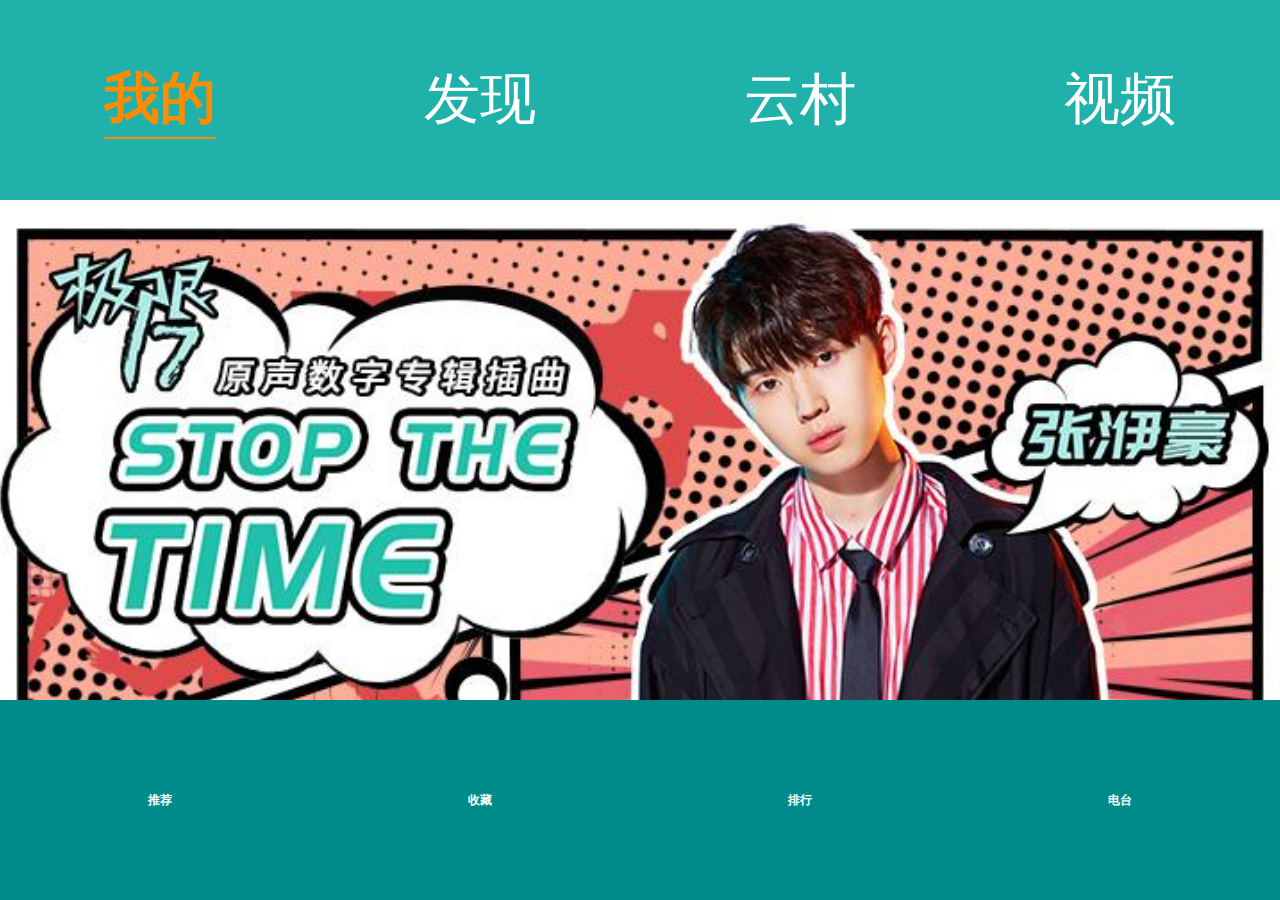
<file: index.html>
<!DOCTYPE html>
<html lang="en">

<head>
    <meta charset="UTF-8">
    <meta name="viewport" content="width=device-width, initial-scale=1.0">
    <meta http-equiv="X-UA-Compatible" content="ie=edge">
    <title>Document</title>
    <link rel="stylesheet" href="css/reset.min.css">
    <link rel="stylesheet" href="http://at.alicdn.com/t/font_1361867_ap2jsalowfn.css">
    <link rel="stylesheet" href="css/index2.css">
    <script>
        function refreshRem() {
            var desW = 640,
                winW = document.documentElement.clientWidth || document.body.clientWidth;
            ratio = winW / desW;
            document.documentElement.style.fontSize = ratio * 100 + 'px';
        }
        refreshRem();
        window.addEventListener('resize', refreshRem);
    </script>
</head>

<body>
    <section class="wrapper">
        <!-- <header>
              <a class="hot" href="">热点</a>
              <a class="follow" href="">关注</a>
         </header> -->
        <nav>
            <a href="" class="current">我的</a>
            <a href="">发现</a>
            <a href="">云村</a>
            <a href="">视频</a>
        </nav>

        <main>
            <!-- banner 区域 -->
            <section class="banner"></section>
            <h3>热门推荐</h3>
            <ul class="lists">
                <li>
                    <img src="images/1.gif" alt="">
                    <p>海绵宝宝</p>
                </li>
                <li>
                    <img src="images/2.gif" alt="">
                    <p>海绵宝宝</p>
                </li>
                <li>
                    <img src="images/3.gif" alt="">
                    <p>海绵宝宝</p>
                </li>
                <li>
                    <img src="images/4.gif" alt="">
                    <p>海绵宝宝</p>
                </li>
                <li>
                    <img src="images/5.gif" alt="">
                    <p>海绵宝宝</p>
                </li>
                <li>
                    <img src="images/6.gif" alt="">
                    <p>海绵宝宝</p>
                </li>
                <li>
                    <img src="images/7.gif" alt="">
                    <p>海绵宝宝</p>
                </li>
                <li>
                    <img src="images/8.gif" alt="">
                    <p>海绵宝宝</p>
                </li>
                <li>
                    <img src="images/9.gif" alt="">
                    <p>海绵宝宝</p>
                </li>
                <li>
                    <img src="images/10.gif" alt="">
                    <p>海绵宝宝</p>
                </li>
                <li>
                    <img src="images/4.gif" alt="">
                    <p>海绵宝宝</p>
                </li>
                <li>
                    <img src="images/5.gif" alt="">
                    <p>海绵宝宝</p>
                </li>
            </ul>
        </main>
        <footer>
            <a href="">
                <span class="iconfont icon-xihuan"></span>
                <span>推荐</span>
            </a>
            <a href="">
                <span class="iconfont icon-icon-"></span>
                <span>收藏</span>
            </a>
            <a href="">
                <span class="iconfont icon-paihangbang1"></span>
                <span>排行</span>
            </a>
            <a href="">
                <span class="iconfont icon-ziyuan last"></span>
                <span>电台</span>
            </a>
        </footer>
    </section>
</body>

</html>
</file>
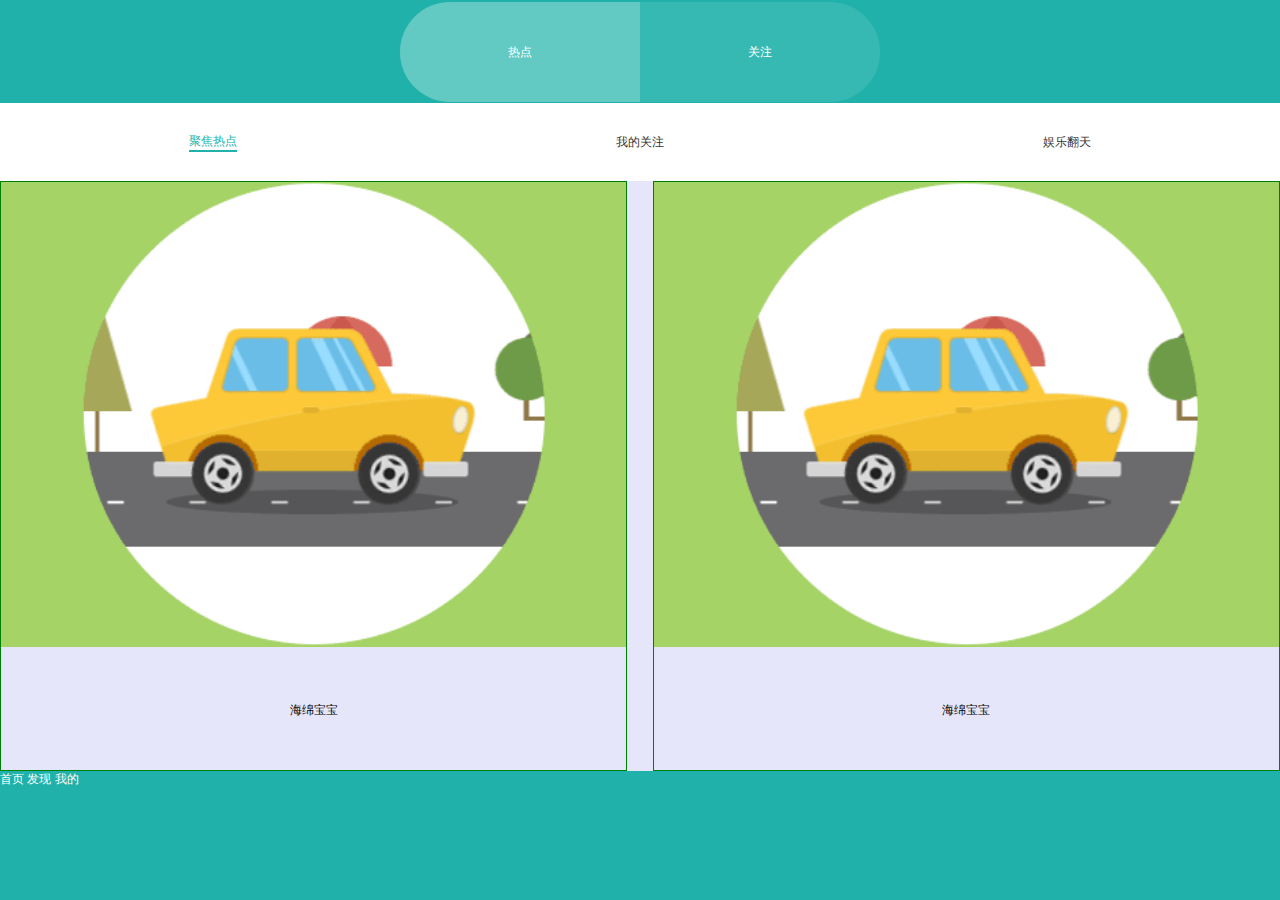
<file: opencase-flex/index.html>
<!DOCTYPE html>
<html lang="en">
<head>
    <meta charset="UTF-8">
    <meta name="viewport" content="width=device-width, initial-scale=1.0">
    <meta http-equiv="X-UA-Compatible" content="ie=edge">
    <title>Document</title>
    <link rel="stylesheet" href="css/reset.min.css">
    <link rel="stylesheet" href="css/index.css">
    <script>
        function refreshRem() {
            var desW = 640,
                winW = document.documentElement.clientWidth||document.body.clientWidth;
                ratio = winW / desW;
            document.documentElement.style.fontSize = ratio * 100 + 'px';
        }
        refreshRem();
        window.addEventListener('resize', refreshRem);
    </script>
</head>
<body>
    <section class="wrapper">
         <header>
              <a class="hot" href="">热点</a>
              <a class="follow" href="">关注</a>
         </header>
         <nav>
             <a href="" class="current">聚焦热点</a>
             <a href="">我的关注</a>
             <a href="">娱乐翻天</a>
         </nav>
         <main>
             <ul class="lists">
                <li>
                    <img src="images/1.gif" alt="">
                    <p>海绵宝宝</p>
                </li>
                <li>
                        <img src="images/1.gif" alt="">
                        <p>海绵宝宝</p>
                </li>
             </ul>
         </main>
         <footer>
             <a href="">首页</a>
             <a href="">发现</a>
             <a href="">我的</a>
         </footer>
    </section>
</body>
</html>
</file>
<file: css/index2.css>
body{
    background:darkorange;
    background:#000;
}
body,html,.wrapper{
    height:100%;
}
a{
    color:#fff;
}

nav .current{
    color:darkorange;
    font-weight:bold;
    border-bottom:2px solid darkorange;
}
.wrapper{
  width:100%;
  height:100%;
  display:flex;
  flex-direction: column;
  
}
header{
    height:0.8rem;
    
    background:lightseagreen;
    display:flex;
    flex-direction: row;
    justify-content: center;
    align-items: center;
}

header>a{
    width:1.2rem;
    height:0.5rem;
    
    line-height: .5rem;
    text-align:center;

}
.hot{
    border-radius:0.25rem 0 0 0.25rem;
    background:rgba(255,255,255,.3);
}
.follow{
    border-radius:0 0.25rem 0.25rem 0;
    background:rgba(255,255,255,.1);
}

nav{
    height:1rem;
    background:lightseagreen;
    display:flex;
    flex-direction: row;
    align-items: center;
    justify-content: space-around;
    font-size: 0.28rem;
}
nav>a{
    
    text-align:center;
    color:#fff;}
.current{
    color:lightseagreen;
    border-bottom:2px solid lightseagreen;
}

main{
    flex:1;
    overflow: auto;
}
main ul{
    display: flex;
    flex-wrap: wrap;
    justify-content: space-between;
    padding: 0.1rem;
    box-sizing: border-box;
}
main ul>li{
   
    border:1px solid green;
    box-sizing: border-box;
    margin-bottom: 0.1rem;
}
main ul>li>img{
    width: 2rem;
    height:1.5rem;
    display:block;
    /* height: 100%; */

}
.lists p{
    height:0.6rem;
    line-height:0.6rem;
    text-align:center;
    background:#fff;
    font-size:0.24rem;
    color:#333;

}



.banner{
    height:3rem;
    background:url("../images/banner3.jpg") center center no-repeat;
    background-size:cover;
    
}
h3{
    font-size: 0.28rem;
    padding-left:0.4rem;
    height:0.6rem;
    line-height: 0.6rem;
    /* background:darkorange;
    color:#fff; */
    background: yellow;
    color: red;

}
footer{
    display:flex;
    flex-direction: row;
    justify-content: space-around;
    /* background:yellow; */
    align-items: center;
    height:1rem;
    background:darkcyan;
}

footer a{
    color:#fff;
    /* color:lightseagreen;
    color:darkorange; */
    font-weight:bold;
    /* font-size:0.48rem; */
    display:flex;
    flex-direction: column;
    
}
.last{
    font-weight:normal;
}
footer .iconfont{
    font-size:0.42rem;
}
</file>
<file: opencase-flex/css/index.css>
body{
    background:lavender;
}
body,html,.wrapper{
    height:100%;
}
a{
    color:#fff;
}
.wrapper{
  width:100%;
  height:100%;
  display:flex;
  flex-direction: column;
  
}
header{
    height:0.8rem;
    
    background:lightseagreen;
    display:flex;
    flex-direction: row;
    justify-content: center;
    align-items: center;
}

header>a{
    width:1.2rem;
    height:0.5rem;
    
    line-height: .5rem;
    text-align:center;

}
.hot{
    border-radius:0.25rem 0 0 0.25rem;
    background:rgba(255,255,255,.3);
}
.follow{
    border-radius:0 0.25rem 0.25rem 0;
    background:rgba(255,255,255,.1);
}

nav{
    height:0.6rem;
    background:#fff;
    display:flex;
    flex-direction: row;
    align-items: center;
    justify-content: space-around;
}
nav>a{
    
    text-align:center;
    color:#333;
}
.current{
    color:lightseagreen;
    border-bottom:2px solid lightseagreen;
}

main{
    flex:1;
}
main ul{
    display: flex;
    flex-direction: row;
    justify-content: space-between;
}
main ul>li{
    width:49%;
    border:1px solid green;
    box-sizing: border-box;
}
main ul>li>img{
    width:100%;
}
.lists p{
    height:0.6rem;
    line-height:0.6rem;
    text-align:center;
}

footer{
    height:1rem;
    background:lightseagreen;
}
</file>
